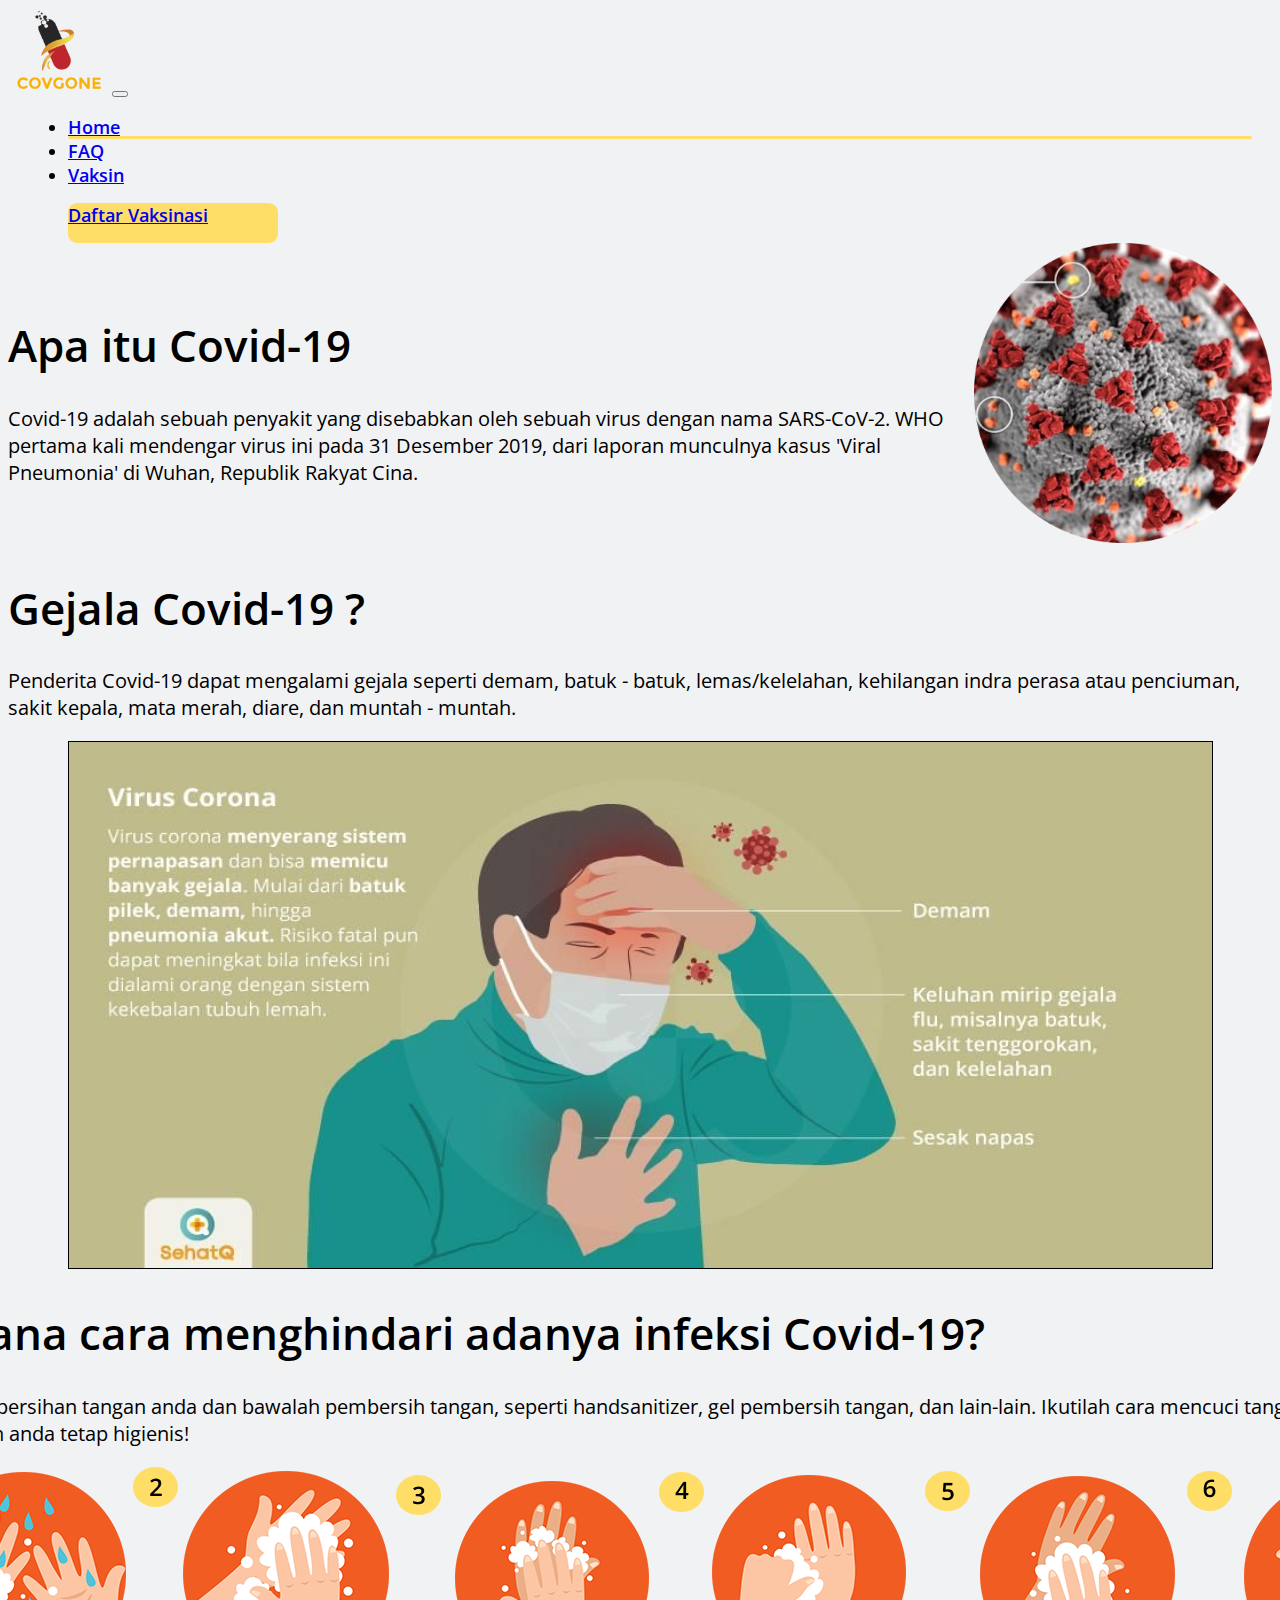
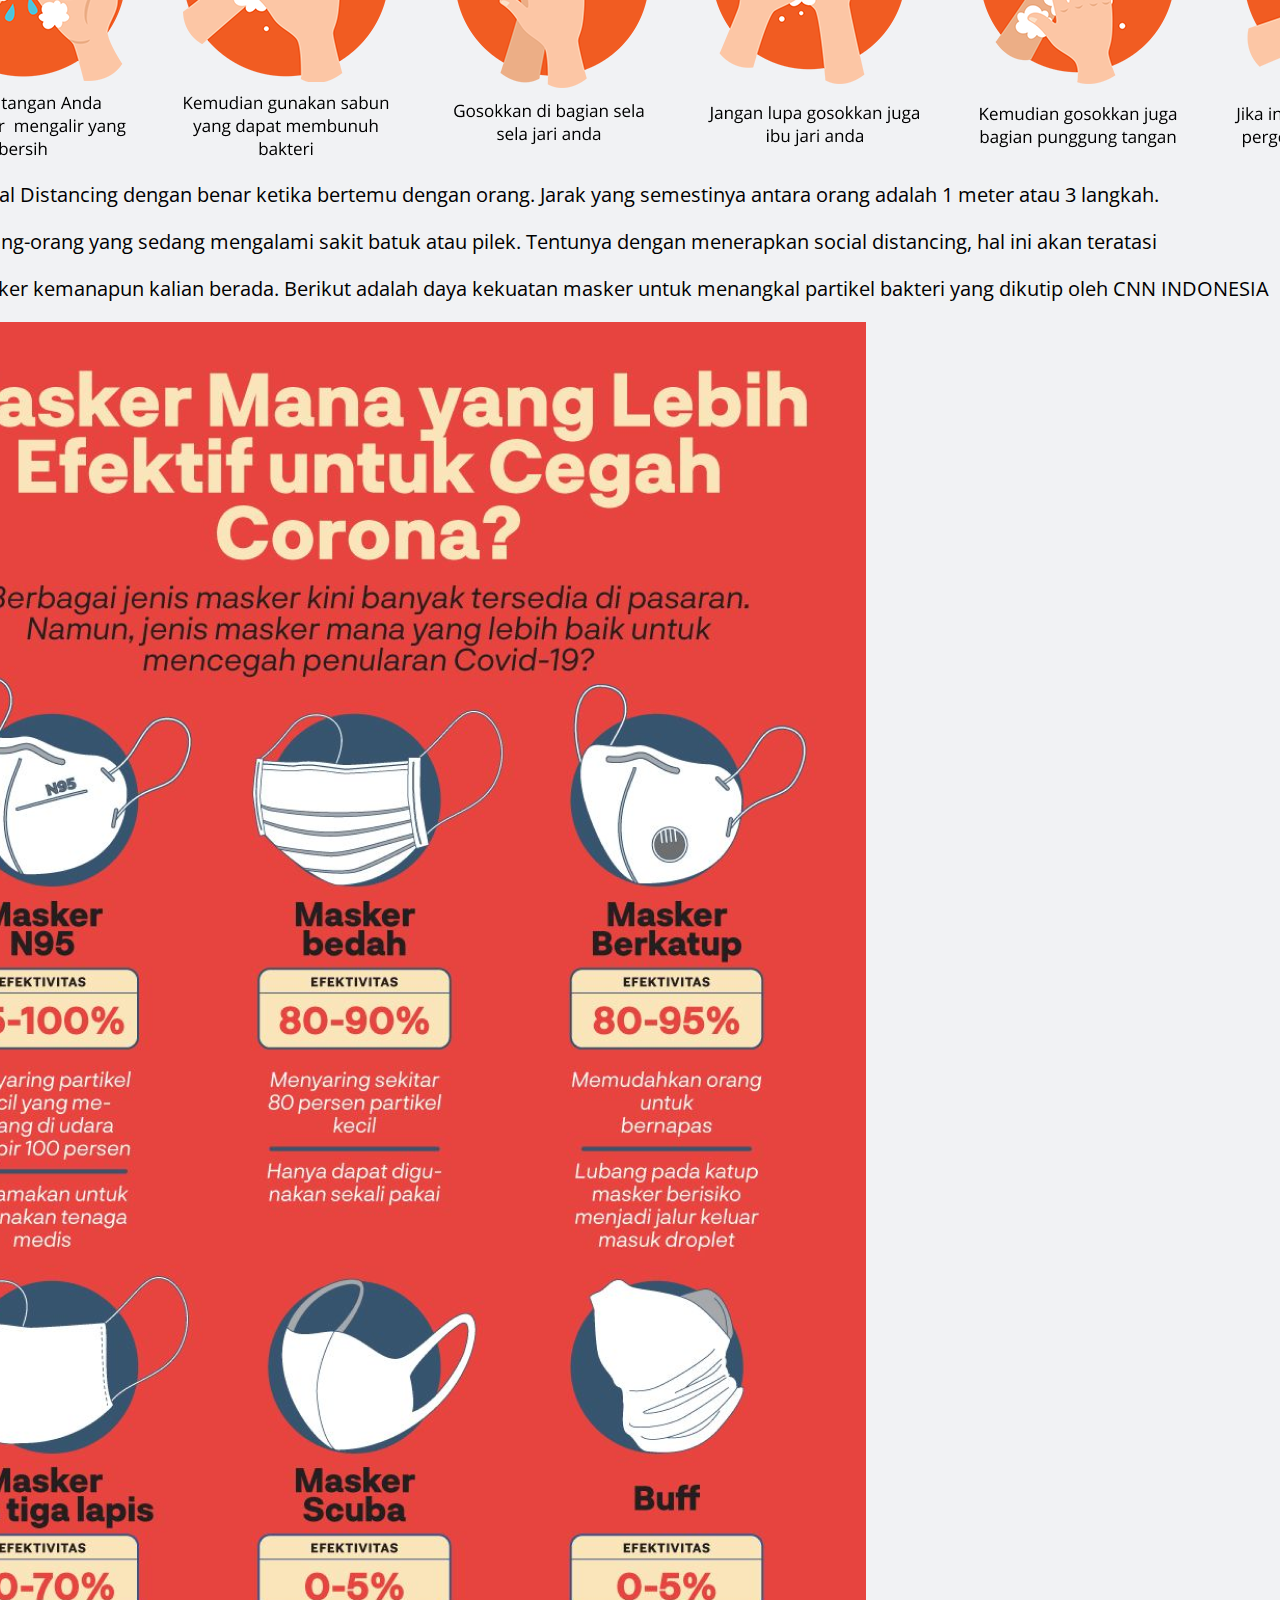
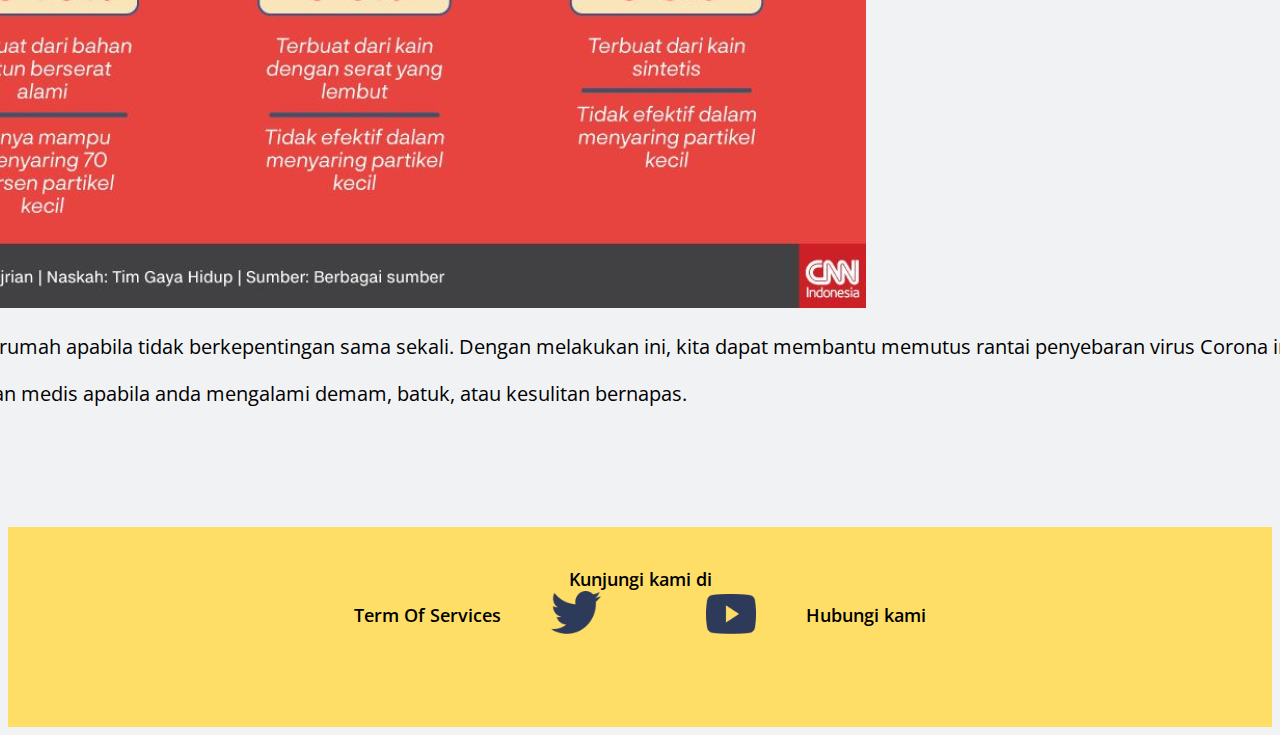
<file: index.html>
<!DOCTYPE html>
<html lang="en">
  <head>
    <!-- Required meta tags -->
    <meta charset="utf-8" />
    <meta name="viewport" content="width=device-width, initial-scale=1" />

    <!-- Bootstrap CSS -->
    <link
      href="https://cdn.jsdelivr.net/npm/bootstrap@5.0.2/dist/css/bootstrap.min.css"
      rel="stylesheet"
      integrity="sha384-EVSTQN3/azprG1Anm3QDgpJLIm9Nao0Yz1ztcQTwFspd3yD65VohhpuuCOmLASjC"
      crossorigin="anonymous"
    />

    <link rel="stylesheet" href="index.css" />

    <title>Ayo Vaksinasi</title>
  </head>
  <body>
    <!-- Navbar Section -->
    <nav class="navbar navbar-expand-lg navbar-light">
      <div class="container">
        <img src="./assets/logo/logo-utama.png" alt="" />
        <button
          class="navbar-toggler"
          type="button"
          data-bs-toggle="collapse"
          data-bs-target="#navbarSupportedContent"
        >
          <span class="navbar-toggler-icon"></span>
        </button>
        <div class="collapse navbar-collapse" id="navbarSupportedContent">
          <ul class="navbar-nav me-auto mb-2 mb-lg-0">
            <li class="nav-item">
              <a class="nav-link active" aria-current="page" href="#">Home</a>
            </li>
            <li class="nav-item">
              <a class="nav-link" href="./Faq.html">FAQ</a>
            </li>
            <li class="nav-item">
              <a class="nav-link" href="./Vaksin.html">Vaksin</a>
            </li>
          </ul>
          <ul class="nav-item">
            <div class="daftar text-center">
              <a class="btn" href="./Pendaftaran/Pendaftaran-data-diri.html"
                >Daftar Vaksinasi</a
              >
            </div>
          </ul>
        </div>
      </div>
    </nav>
    <!-- Navbar Section -->

    <!-- Content Section -->
    <div class="container mt-lg-5">
      <div class="row justify-content-between">
        <div class="col-lg-6">
          <h1 class="text-center">Apa itu Covid-19</h1>
          <p>
            Covid-19 adalah sebuah penyakit yang disebabkan oleh sebuah virus
            dengan nama SARS-CoV-2. WHO pertama kali mendengar virus ini pada 31
            Desember 2019, dari laporan munculnya kasus 'Viral Pneumonia' di
            Wuhan, Republik Rakyat Cina.
          </p>
        </div>
        <div class="col-4 d-none d-lg-block">
          <img style="height: 300px" src="./assets/logo/covid-1.png" alt="" />
        </div>
      </div>
      <div class="row justify-content-end mt-5">
        <div class="col-lg-6 text-lg-end">
          <h1 class="text-lg-end text-center">Gejala Covid-19 ?</h1>
          <p>
            Penderita Covid-19 dapat mengalami gejala seperti demam, batuk -
            batuk, lemas/kelelahan, kehilangan indra perasa atau penciuman,
            sakit kepala, mata merah, diare, dan muntah - muntah.
          </p>
        </div>
      </div>
      <div class="row mt-5">
        <div class="col-auto">
          <img class="img-fluid" src="./assets/logo/covid-2.png" alt="" />
        </div>
      </div>
      <div class="row mt-5">
        <div class="col-auto">
          <h1 class="text-center my-4">
            Bagaimana cara menghindari adanya infeksi Covid-19?
          </h1>
          <ul>
            <li>
              <p>
                Perhatikan kebersihan tangan anda dan bawalah pembersih tangan,
                seperti handsanitizer, gel pembersih tangan, dan lain-lain.
                Ikutilah cara mencuci tangan dibawah ini supaya tangan anda
                tetap higienis!
              </p>
            </li>
            <div class="row d-flex justify-content-center my-3">
              <div class="col-md-4 mt-4">
                <img src="./assets/logo/cuci-tangan-1.png" alt="" />
              </div>
              <div class="col-md-4 mt-4">
                <img src="./assets/logo/cuci-tangan-2.png" alt="" />
              </div>
              <div class="col-md-4 mt-4">
                <img src="./assets/logo/cuci-tangan-3.png" alt="" />
              </div>
              <div class="col-md-4 mt-4">
                <img src="./assets/logo/cuci-tangan-4.png" alt="" />
              </div>
              <div class="col-md-4 mt-4">
                <img src="./assets/logo/cuci-tangan-5.png" alt="" />
              </div>
              <div class="col-md-4 mt-4">
                <img src="./assets/logo/cuci-tangan-6.png" alt="" />
              </div>
            </div>
            <li>
              <p>
                Terapkan Social Distancing dengan benar ketika bertemu dengan
                orang. Jarak yang semestinya antara orang adalah 1 meter atau 3
                langkah.
              </p>
            </li>
            <li>
              <p>
                Hindarilah orang-orang yang sedang mengalami sakit batuk atau
                pilek. Tentunya dengan menerapkan social distancing, hal ini
                akan teratasi
              </p>
            </li>
            <li>
              <p>
                Gunakan masker kemanapun kalian berada. Berikut adalah daya
                kekuatan masker untuk menangkal partikel bakteri yang dikutip
                oleh CNN INDONESIA
              </p>
            </li>
            <div class="col-auto d-flex justify-content-center my-5">
              <img
                class="img-fluid w-75"
                src="./assets/logo/covid-3.png"
                alt=""
              />
            </div>
            <li>
              <p>
                Jangan keluar rumah apabila tidak berkepentingan sama sekali.
                Dengan melakukan ini, kita dapat membantu memutus rantai
                penyebaran virus Corona ini.
              </p>
            </li>
            <li>
              <p>
                Carilah bantuan medis apabila anda mengalami demam, batuk, atau
                kesulitan bernapas.
              </p>
            </li>
          </ul>
        </div>
      </div>
    </div>
    <!-- Content Section -->

    <!-- Footer Section -->
    <div class="container-fluid footer text-center">
      <div class="row mb-4 text-center">Kunjungi kami di</div>
      <div class="row">
        <div class="col-3">Term Of Services</div>
        <div class="col-6">
          <i class="fa fa-facebook" aria-hidden="true"></i>

          <a href=""><i class="fa fa-facebook" aria-hidden="true"></i></a>
          <a href=""><img src="./assets/logo/twitter.png" alt="" /></a>
          <a href=""><img src="./assets/logo/youtube.png" alt="" /></a>
        </div>
        <div class="col-3">Hubungi kami</div>
      </div>
    </div>
    <!-- Footer Section -->

    <!-- Optional JavaScript; choose one of the two! -->

    <!-- Option 1: Bootstrap Bundle with Popper -->
    <script
      src="https://cdn.jsdelivr.net/npm/bootstrap@5.0.2/dist/js/bootstrap.bundle.min.js"
      integrity="sha384-MrcW6ZMFYlzcLA8Nl+NtUVF0sA7MsXsP1UyJoMp4YLEuNSfAP+JcXn/tWtIaxVXM"
      crossorigin="anonymous"
    ></script>

    <!-- Option 2: Separate Popper and Bootstrap JS -->
    <!--
    <script src="https://cdn.jsdelivr.net/npm/@popperjs/core@2.9.2/dist/umd/popper.min.js" integrity="sha384-IQsoLXl5PILFhosVNubq5LC7Qb9DXgDA9i+tQ8Zj3iwWAwPtgFTxbJ8NT4GN1R8p" crossorigin="anonymous"></script>
    <script src="https://cdn.jsdelivr.net/npm/bootstrap@5.0.2/dist/js/bootstrap.min.js" integrity="sha384-cVKIPhGWiC2Al4u+LWgxfKTRIcfu0JTxR+EQDz/bgldoEyl4H0zUF0QKbrJ0EcQF" crossorigin="anonymous"></script>
    -->
  </body>
</html>
</file>
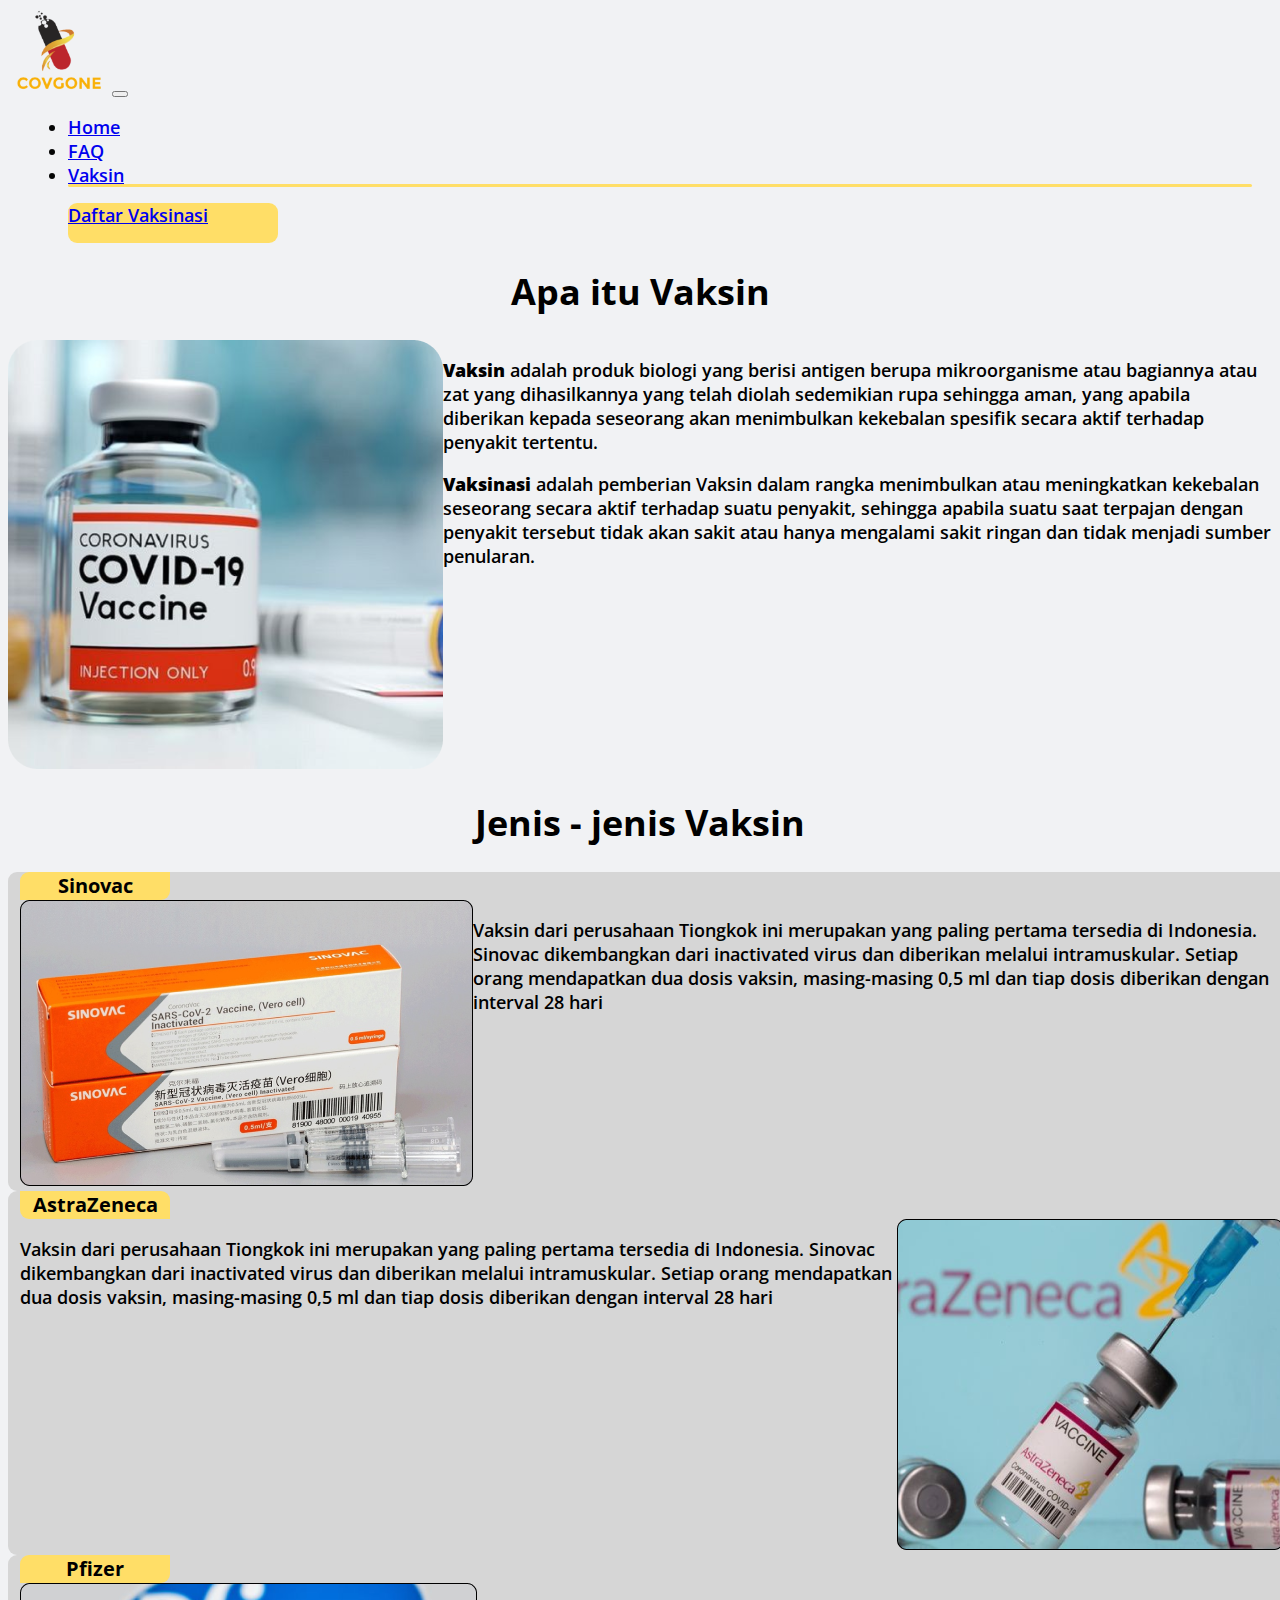
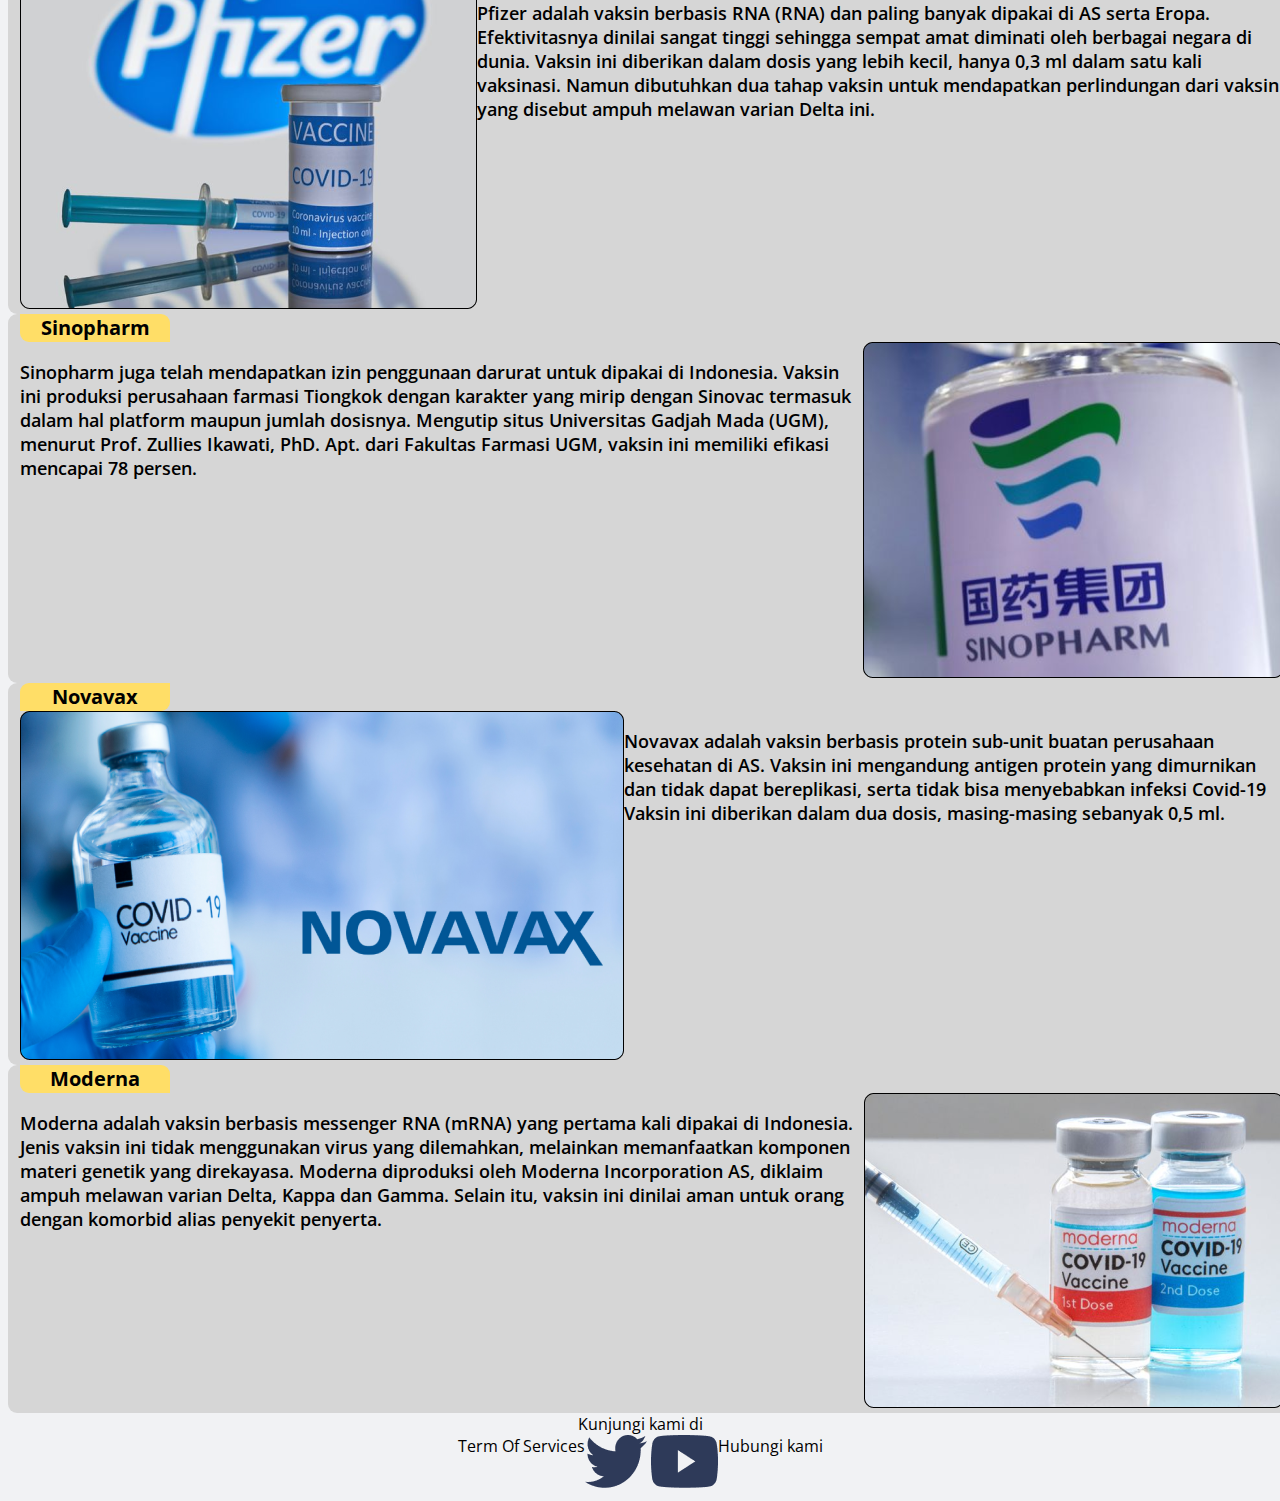
<file: Vaksin.html>
<!DOCTYPE html>
<html lang="en">
  <head>
    <!-- Required meta tags -->
    <meta charset="utf-8" />
    <meta name="viewport" content="width=device-width, initial-scale=1" />

    <!-- Bootstrap CSS -->
    <link
      href="https://cdn.jsdelivr.net/npm/bootstrap@5.0.2/dist/css/bootstrap.min.css"
      rel="stylesheet"
      integrity="sha384-EVSTQN3/azprG1Anm3QDgpJLIm9Nao0Yz1ztcQTwFspd3yD65VohhpuuCOmLASjC"
      crossorigin="anonymous"
    />
    <link rel="stylesheet" href="Vaksin.css" />

    <title>Ayo Vaksinasi</title>
  </head>
  <body>
    <!-- Navbar Section -->
    <nav class="navbar navbar-expand-lg navbar-light">
      <div class="container">
        <img src="./assets/logo/logo-utama.png" alt="" />
        <button
          class="navbar-toggler"
          type="button"
          data-bs-toggle="collapse"
          data-bs-target="#navbarSupportedContent"
        >
          <span class="navbar-toggler-icon"></span>
        </button>
        <div class="collapse navbar-collapse" id="navbarSupportedContent">
          <ul class="navbar-nav me-auto mb-2 mb-lg-0">
            <li class="nav-item">
              <a class="nav-link" aria-current="page" href="./index.html"
                >Home</a
              >
            </li>
            <li class="nav-item">
              <a class="nav-link" href="./Faq.html">FAQ</a>
            </li>
            <li class="nav-item">
              <a class="nav-link active" href="#">Vaksin</a>
            </li>
          </ul>
          <ul class="nav-item">
            <div class="daftar text-center">
              <a class="btn" href="./Pendaftaran/Pendaftaran-data-diri.html"
                >Daftar Vaksinasi</a
              >
            </div>
          </ul>
        </div>
      </div>
    </nav>
    <!-- Navbar Section -->

    <!-- Content Section -->
    <div class="container my-5">
      <h1>Apa itu Vaksin</h1>
      <div class="row my-lg-5">
        <div class="col-lg-4 d-none d-lg-block">
          <img class="w-75" src="./assets/logo/vaksin-1.png" alt="" />
        </div>
        <div class="col-lg-8">
          <p>
            <strong>Vaksin</strong> adalah produk biologi yang berisi antigen
            berupa mikroorganisme atau bagiannya atau zat yang dihasilkannya
            yang telah diolah sedemikian rupa sehingga aman, yang apabila
            diberikan kepada seseorang akan menimbulkan kekebalan spesifik
            secara aktif terhadap penyakit tertentu.
          </p>
          <p>
            <strong>Vaksinasi</strong> adalah pemberian Vaksin dalam rangka
            menimbulkan atau meningkatkan kekebalan seseorang secara aktif
            terhadap suatu penyakit, sehingga apabila suatu saat terpajan dengan
            penyakit tersebut tidak akan sakit atau hanya mengalami sakit ringan
            dan tidak menjadi sumber penularan.
          </p>
        </div>
      </div>
      <h1>Jenis - jenis Vaksin</h1>
    </div>

    <div class="container">
      <div class="jenis-vaksin pb-3 mb-5">
        <div class="row vaksin-title kiri">
          <h6>Sinovac</h6>
        </div>
        <div class="row py-3 px-3">
          <div class="col-lg-4 my-3 text-center">
            <img
              class="w-75 img-fluid"
              src="./assets/logo/vaksin-2.png"
              alt=""
            />
          </div>
          <div class="col-lg-8">
            <p>
              Vaksin dari perusahaan Tiongkok ini merupakan yang paling pertama
              tersedia di Indonesia. Sinovac dikembangkan dari inactivated virus
              dan diberikan melalui intramuskular. Setiap orang mendapatkan dua
              dosis vaksin, masing-masing 0,5 ml dan tiap dosis diberikan dengan
              interval 28 hari
            </p>
          </div>
        </div>
      </div>
      <div class="jenis-vaksin pb-3 mb-5">
        <div class="row vaksin-title float-lg-end kanan">
          <h6>AstraZeneca</h6>
        </div>
        <div class="row py-3 px-3">
          <div class="col-lg-8">
            <p>
              Vaksin dari perusahaan Tiongkok ini merupakan yang paling pertama
              tersedia di Indonesia. Sinovac dikembangkan dari inactivated virus
              dan diberikan melalui intramuskular. Setiap orang mendapatkan dua
              dosis vaksin, masing-masing 0,5 ml dan tiap dosis diberikan dengan
              interval 28 hari
            </p>
          </div>
          <div class="col-lg-4 my-3 text-center">
            <img
              class="w-75 img-fluid"
              src="./assets/logo/vaksin-3.png"
              alt=""
            />
          </div>
        </div>
      </div>
      <div class="jenis-vaksin pb-3 mb-5">
        <div class="row vaksin-title kiri">
          <h6>Pfizer</h6>
        </div>
        <div class="row py-3 px-3">
          <div class="col-lg-4 my-3 text-center">
            <img
              class="w-75 img-fluid"
              src="./assets/logo/vaksin-4.png"
              alt=""
            />
          </div>
          <div class="col-lg-8">
            <p>
              Pfizer adalah vaksin berbasis RNA (RNA) dan paling banyak dipakai
              di AS serta Eropa. Efektivitasnya dinilai sangat tinggi sehingga
              sempat amat diminati oleh berbagai negara di dunia. Vaksin ini
              diberikan dalam dosis yang lebih kecil, hanya 0,3 ml dalam satu
              kali vaksinasi. Namun dibutuhkan dua tahap vaksin untuk
              mendapatkan perlindungan dari vaksin yang disebut ampuh melawan
              varian Delta ini.
            </p>
          </div>
        </div>
      </div>
      <div class="jenis-vaksin pb-3 mb-5">
        <div class="row vaksin-title float-lg-end kanan">
          <h6>Sinopharm</h6>
        </div>
        <div class="row py-3 px-3">
          <div class="col-lg-8">
            <p>
              Sinopharm juga telah mendapatkan izin penggunaan darurat untuk
              dipakai di Indonesia. Vaksin ini produksi perusahaan farmasi
              Tiongkok dengan karakter yang mirip dengan Sinovac termasuk dalam
              hal platform maupun jumlah dosisnya. Mengutip situs Universitas
              Gadjah Mada (UGM), menurut Prof. Zullies Ikawati, PhD. Apt. dari
              Fakultas Farmasi UGM, vaksin ini memiliki efikasi mencapai 78
              persen.
            </p>
          </div>
          <div class="col-lg-4 my-3 text-center">
            <img
              class="w-75 img-fluid"
              src="./assets/logo/vaksin-5.png"
              alt=""
            />
          </div>
        </div>
      </div>
      <div class="jenis-vaksin pb-3 mb-5">
        <div class="row vaksin-title kiri">
          <h6>Novavax</h6>
        </div>
        <div class="row py-3 px-3">
          <div class="col-lg-4 my-3 text-center">
            <img
              class="w-75 img-fluid"
              src="./assets/logo/vaksin-6.png"
              alt=""
            />
          </div>
          <div class="col-lg-8">
            <p>
              Novavax adalah vaksin berbasis protein sub-unit buatan perusahaan
              kesehatan di AS. Vaksin ini mengandung antigen protein yang
              dimurnikan dan tidak dapat bereplikasi, serta tidak bisa
              menyebabkan infeksi Covid-19 Vaksin ini diberikan dalam dua dosis,
              masing-masing sebanyak 0,5 ml.
            </p>
          </div>
        </div>
      </div>
      <div class="jenis-vaksin pb-3 mb-5">
        <div class="row vaksin-title float-lg-end kanan">
          <h6>Moderna</h6>
        </div>
        <div class="row py-3 px-3">
          <div class="col-lg-8">
            <p>
              Moderna adalah vaksin berbasis messenger RNA (mRNA) yang pertama
              kali dipakai di Indonesia. Jenis vaksin ini tidak menggunakan
              virus yang dilemahkan, melainkan memanfaatkan komponen materi
              genetik yang direkayasa. Moderna diproduksi oleh Moderna
              Incorporation AS, diklaim ampuh melawan varian Delta, Kappa dan
              Gamma. Selain itu, vaksin ini dinilai aman untuk orang dengan
              komorbid alias penyekit penyerta.
            </p>
          </div>
          <div class="col-lg-4 my-3 text-center">
            <img
              class="w-75 img-fluid"
              src="./assets/logo/vaksin-7.png"
              alt=""
            />
          </div>
        </div>
      </div>
    </div>
    <!-- Content Section -->

    <!-- Footer Section -->
    <div class="container-fluid footer text-center">
      <div class="row mb-4 text-center">Kunjungi kami di</div>
      <div class="row">
        <div class="col-3">Term Of Services</div>
        <div class="col-6">
          <i class="fa fa-facebook" aria-hidden="true"></i>

          <a href=""><i class="fa fa-facebook" aria-hidden="true"></i></a>
          <a href=""><img src="./assets/logo/twitter.png" alt="" /></a>
          <a href=""><img src="./assets/logo/youtube.png" alt="" /></a>
        </div>
        <div class="col-3">Hubungi kami</div>
      </div>
    </div>
    <!-- Footer Section -->

    <!-- Optional JavaScript; choose one of the two! -->

    <!-- Option 1: Bootstrap Bundle with Popper -->
    <script
      src="https://cdn.jsdelivr.net/npm/bootstrap@5.0.2/dist/js/bootstrap.bundle.min.js"
      integrity="sha384-MrcW6ZMFYlzcLA8Nl+NtUVF0sA7MsXsP1UyJoMp4YLEuNSfAP+JcXn/tWtIaxVXM"
      crossorigin="anonymous"
    ></script>

    <!-- Option 2: Separate Popper and Bootstrap JS -->
    <!--
    <script src="https://cdn.jsdelivr.net/npm/@popperjs/core@2.9.2/dist/umd/popper.min.js" integrity="sha384-IQsoLXl5PILFhosVNubq5LC7Qb9DXgDA9i+tQ8Zj3iwWAwPtgFTxbJ8NT4GN1R8p" crossorigin="anonymous"></script>
    <script src="https://cdn.jsdelivr.net/npm/bootstrap@5.0.2/dist/js/bootstrap.min.js" integrity="sha384-cVKIPhGWiC2Al4u+LWgxfKTRIcfu0JTxR+EQDz/bgldoEyl4H0zUF0QKbrJ0EcQF" crossorigin="anonymous"></script>
    -->
  </body>
</html>
</file>
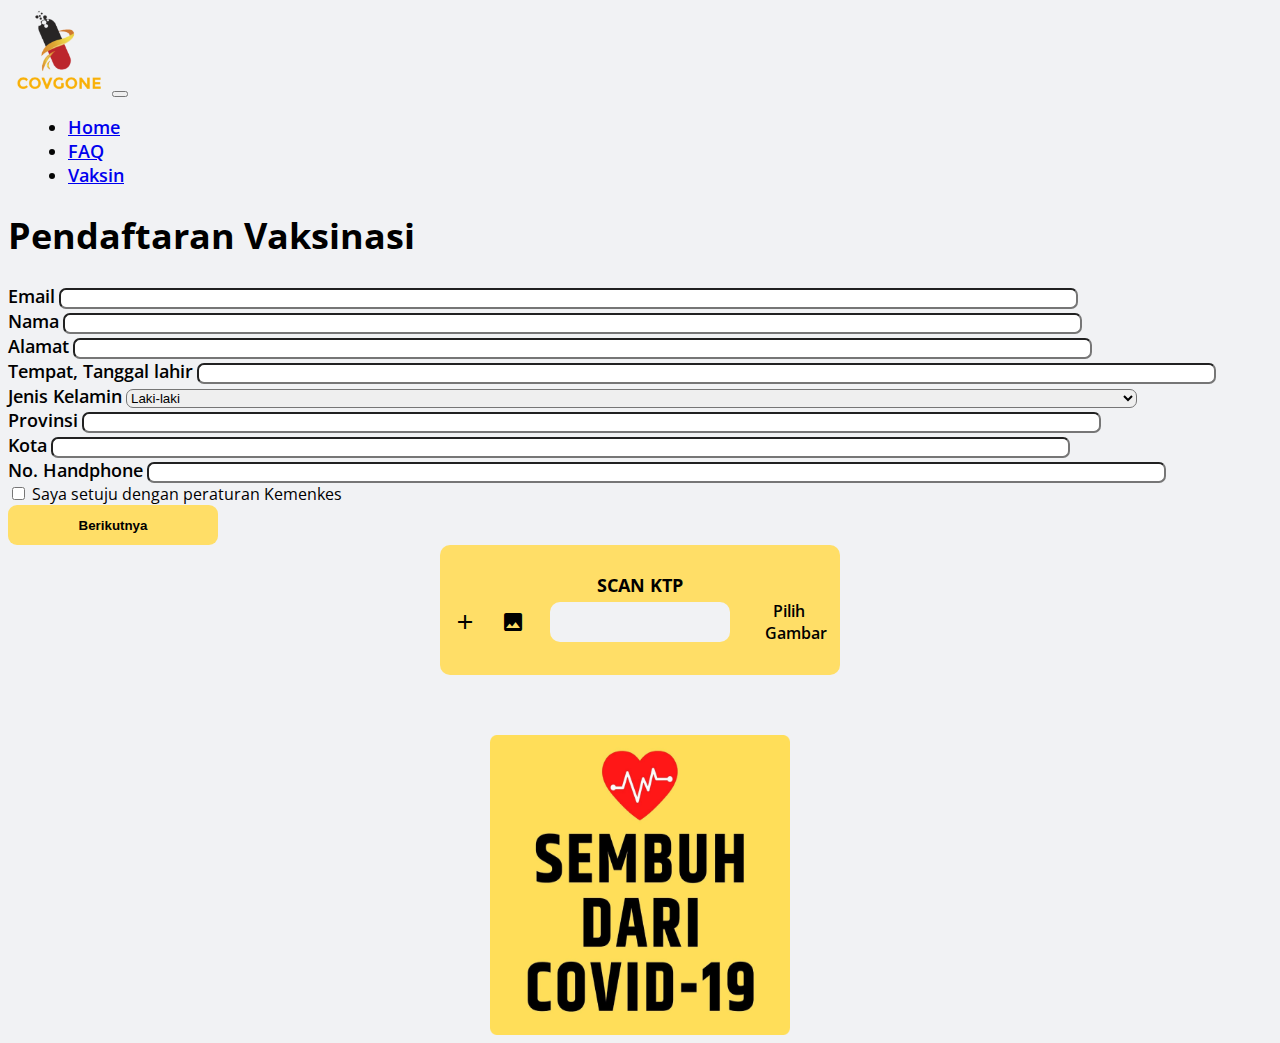
<file: Pendaftaran/Pendaftaran-data-diri.html>
<!DOCTYPE html>
<html lang="en">
  <head>
    <!-- Required meta tags -->
    <meta charset="utf-8" />
    <meta name="viewport" content="width=device-width, initial-scale=1" />

    <!-- Bootstrap CSS -->
    <link
      href="https://cdn.jsdelivr.net/npm/bootstrap@5.0.2/dist/css/bootstrap.min.css"
      rel="stylesheet"
      integrity="sha384-EVSTQN3/azprG1Anm3QDgpJLIm9Nao0Yz1ztcQTwFspd3yD65VohhpuuCOmLASjC"
      crossorigin="anonymous"
    />
    <link
      href="https://fonts.googleapis.com/icon?family=Material+Icons"
      rel="stylesheet"
    />
    <link rel="stylesheet" href="Pendaftaran-data-diri.css" />

    <title>Pendaftaran Vaksinasi</title>
  </head>
  <body>
    <!-- Navbar Section -->
    <nav class="navbar navbar-expand-lg navbar-light">
      <div class="container">
        <img src="../assets/logo/logo-utama.png" alt="" />
        <button
          class="navbar-toggler"
          type="button"
          data-bs-toggle="collapse"
          data-bs-target="#navbarSupportedContent"
        >
          <span class="navbar-toggler-icon"></span>
        </button>
        <div class="collapse navbar-collapse" id="navbarSupportedContent">
          <ul class="navbar-nav me-auto mb-2 mb-lg-0">
            <li class="nav-item">
              <a class="nav-link" aria-current="page" href="../index.html"
                >Home</a
              >
            </li>
            <li class="nav-item">
              <a class="nav-link" href="../Faq.html">FAQ</a>
            </li>
            <li class="nav-item">
              <a class="nav-link" href="../Vaksin.html">Vaksin</a>
            </li>
          </ul>
        </div>
      </div>
    </nav>
    <!-- Navbar Section -->

    <!-- Form Vaksinasi -->
    <div class="container">
      <div class="row mt-5">
        <h1>Pendaftaran Vaksinasi</h1>
      </div>
      <div class="row mt-3">
        <div class="col-md-6">
          <form action="./Pendaftaran-puskesmas.html">
            <div class="mb-3">
              <label class="form-label">Email</label>
              <input
                type="email"
                class="form-control"
                id="exampleInputEmail1"
                required
              />
            </div>
            <div class="mb-3">
              <label class="form-label">Nama</label>
              <input type="text" class="form-control" id="name" required />
            </div>
            <div class="mb-3">
              <label class="form-label">Alamat</label>
              <input type="text" class="form-control" id="adress" required />
            </div>
            <div class="mb-3">
              <label class="form-label">Tempat, Tanggal lahir</label>
              <input type="text" class="form-control" id="date" required />
            </div>
            <div class="mb-3">
              <label class="form-label">Jenis Kelamin</label>
              <select class="form-select" required>
                <option>Laki-laki</option>
                <option>Perempuan</option>
              </select>
            </div>
            <div class="mb-3">
              <label class="form-label">Provinsi</label>
              <input type="text" class="form-control" id="province" required />
            </div>
            <div class="mb-3">
              <label class="form-label">Kota</label>
              <input type="text" class="form-control" id="city" required />
            </div>
            <div class="mb-3">
              <label class="form-label">No. Handphone</label>
              <input type="number" class="form-control" id="phone" required />
            </div>
            <div class="mb-3 form-check">
              <input
                type="checkbox"
                class="form-check-input"
                id="exampleCheck1"
                required
              />
              <label class="form-check-label" for="exampleCheck1"
                >Saya setuju dengan peraturan Kemenkes</label
              >
            </div>
            <div class="mt-5 mb-3 berikutnya">
              <input type="submit" name="submit" value="Berikutnya" id="" />
            </div>
          </form>
        </div>
        <div class="col-md-6 mb-5">
          <div class="scan-ktp">
            <div class="ktp">SCAN KTP</div>
            <input
              type="file"
              class="custom-input"
              id="file"
              accept="image/*"
              required
            />
            <label for="file"
              ><i class="material-icons"> add_photo_alternate </i>
              &nbsp; Pilih Gambar
            </label>
          </div>
          <img
            src="../assets/logo/logo-pendaftaran.png"
            class="logo-pendaftaran"
            alt=""
          />
        </div>
      </div>
    </div>
    <!-- Form Vaksinasi -->

    <!-- Option 1: Bootstrap Bundle with Popper -->
    <script
      src="https://cdn.jsdelivr.net/npm/bootstrap@5.0.2/dist/js/bootstrap.bundle.min.js"
      integrity="sha384-MrcW6ZMFYlzcLA8Nl+NtUVF0sA7MsXsP1UyJoMp4YLEuNSfAP+JcXn/tWtIaxVXM"
      crossorigin="anonymous"
    ></script>

    <!-- Option 2: Separate Popper and Bootstrap JS -->
    <!--
    <script src="https://cdn.jsdelivr.net/npm/@popperjs/core@2.9.2/dist/umd/popper.min.js" integrity="sha384-IQsoLXl5PILFhosVNubq5LC7Qb9DXgDA9i+tQ8Zj3iwWAwPtgFTxbJ8NT4GN1R8p" crossorigin="anonymous"></script>
    <script src="https://cdn.jsdelivr.net/npm/bootstrap@5.0.2/dist/js/bootstrap.min.js" integrity="sha384-cVKIPhGWiC2Al4u+LWgxfKTRIcfu0JTxR+EQDz/bgldoEyl4H0zUF0QKbrJ0EcQF" crossorigin="anonymous"></script>
    -->
  </body>
</html>
</file>
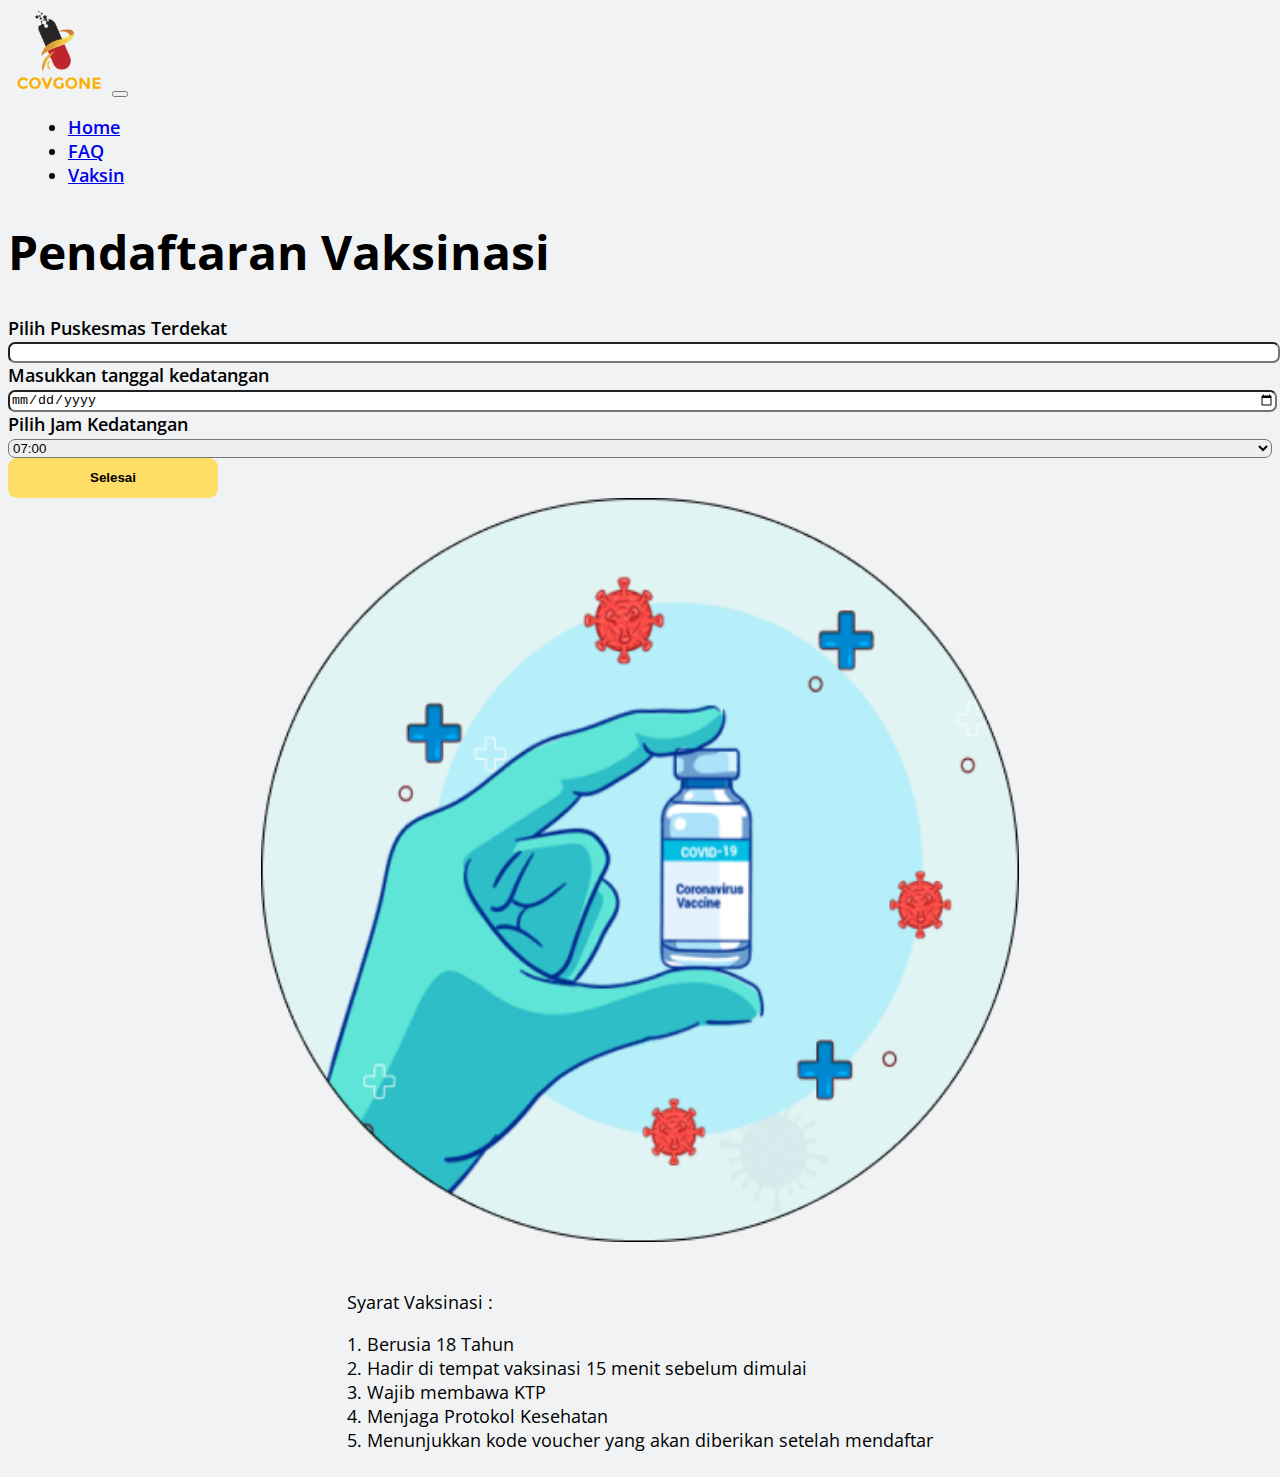
<file: Pendaftaran/Pendaftaran-puskesmas.html>
<!DOCTYPE html>
<html lang="en">
  <head>
    <!-- Required meta tags -->
    <meta charset="utf-8" />
    <meta name="viewport" content="width=device-width, initial-scale=1" />

    <!-- Bootstrap CSS -->
    <link
      href="https://cdn.jsdelivr.net/npm/bootstrap@5.0.2/dist/css/bootstrap.min.css"
      rel="stylesheet"
      integrity="sha384-EVSTQN3/azprG1Anm3QDgpJLIm9Nao0Yz1ztcQTwFspd3yD65VohhpuuCOmLASjC"
      crossorigin="anonymous"
    />

    <link rel="stylesheet" href="Pendaftaran-puskesmas.css" />

    <title>Pendaftaran Vaksinasi</title>
  </head>
  <body>
    <!-- Navbar Section -->
    <nav class="navbar navbar-expand-lg navbar-light">
      <div class="container">
        <img src="../assets/logo/logo-utama.png" alt="" />
        <button
          class="navbar-toggler"
          type="button"
          data-bs-toggle="collapse"
          data-bs-target="#navbarSupportedContent"
        >
          <span class="navbar-toggler-icon"></span>
        </button>
        <div class="collapse navbar-collapse" id="navbarSupportedContent">
          <ul class="navbar-nav me-auto mb-2 mb-lg-0">
            <li class="nav-item">
              <a class="nav-link" aria-current="page" href="../index.html"
                >Home</a
              >
            </li>
            <li class="nav-item">
              <a class="nav-link" href="../Faq.html">FAQ</a>
            </li>
            <li class="nav-item">
              <a class="nav-link" href="../Vaksin.html">Vaksin</a>
            </li>
          </ul>
        </div>
      </div>
    </nav>
    <!-- Navbar Section -->

    <!-- Form Puskesmas -->
    <div class="container">
      <div class="row mt-5"></div>
      <div class="row mt-3">
        <div class="col-md-6">
          <h1>Pendaftaran Vaksinasi</h1>
          <form action="./Pendaftaran-selesai.html">
            <div class="mb-3">
              <label class="form-label">Pilih Puskesmas Terdekat</label>
              <input type="text" class="form-control" id="puskesmas" required />
            </div>
            <div class="mb-3">
              <label class="form-label">Masukkan tanggal kedatangan</label>
              <input type="date" class="form-control" id="tanggal" required />
            </div>
            <div class="mb-3">
              <label class="form-label">Pilih Jam Kedatangan</label>
              <select class="form-select" required>
                <option>07:00</option>
                <option>08:00</option>
                <option>09:00</option>
                <option>10:00</option>
                <option>11:00</option>
                <option>12:00</option>
              </select>
            </div>
            <div class="mt-5 selesai">
              <input type="submit" name="submit" value="Selesai" id="" />
            </div>
          </form>
        </div>
        <div class="col-md-6 mt-3 d-flex justify-content-center">
          <div class="syarat">
            <img
              class="w-10"
              style="width: 60%; margin-bottom: 30px"
              src="../assets/logo/logo-pendaftaran-obat.png"
              alt=""
            />
            <div class="syarat-vaksin">
              <p style="margin-bottom: unset !important">Syarat Vaksinasi :</p>
              <ul style="list-style-type: none; padding-left: 0">
                <li>1. Berusia 18 Tahun</li>
                <li>2. Hadir di tempat vaksinasi 15 menit sebelum dimulai</li>
                <li>3. Wajib membawa KTP</li>
                <li>4. Menjaga Protokol Kesehatan</li>
                <li>
                  5. Menunjukkan kode voucher yang akan diberikan setelah
                  mendaftar
                </li>
              </ul>
            </div>
          </div>
        </div>
      </div>
    </div>
    <!-- Form Puskesmas -->

    <!-- Optional JavaScript; choose one of the two! -->

    <!-- Option 1: Bootstrap Bundle with Popper -->
    <script
      src="https://cdn.jsdelivr.net/npm/bootstrap@5.0.2/dist/js/bootstrap.bundle.min.js"
      integrity="sha384-MrcW6ZMFYlzcLA8Nl+NtUVF0sA7MsXsP1UyJoMp4YLEuNSfAP+JcXn/tWtIaxVXM"
      crossorigin="anonymous"
    ></script>

    <!-- Option 2: Separate Popper and Bootstrap JS -->
    <!--
    <script src="https://cdn.jsdelivr.net/npm/@popperjs/core@2.9.2/dist/umd/popper.min.js" integrity="sha384-IQsoLXl5PILFhosVNubq5LC7Qb9DXgDA9i+tQ8Zj3iwWAwPtgFTxbJ8NT4GN1R8p" crossorigin="anonymous"></script>
    <script src="https://cdn.jsdelivr.net/npm/bootstrap@5.0.2/dist/js/bootstrap.min.js" integrity="sha384-cVKIPhGWiC2Al4u+LWgxfKTRIcfu0JTxR+EQDz/bgldoEyl4H0zUF0QKbrJ0EcQF" crossorigin="anonymous"></script>
    -->
  </body>
</html>
</file>
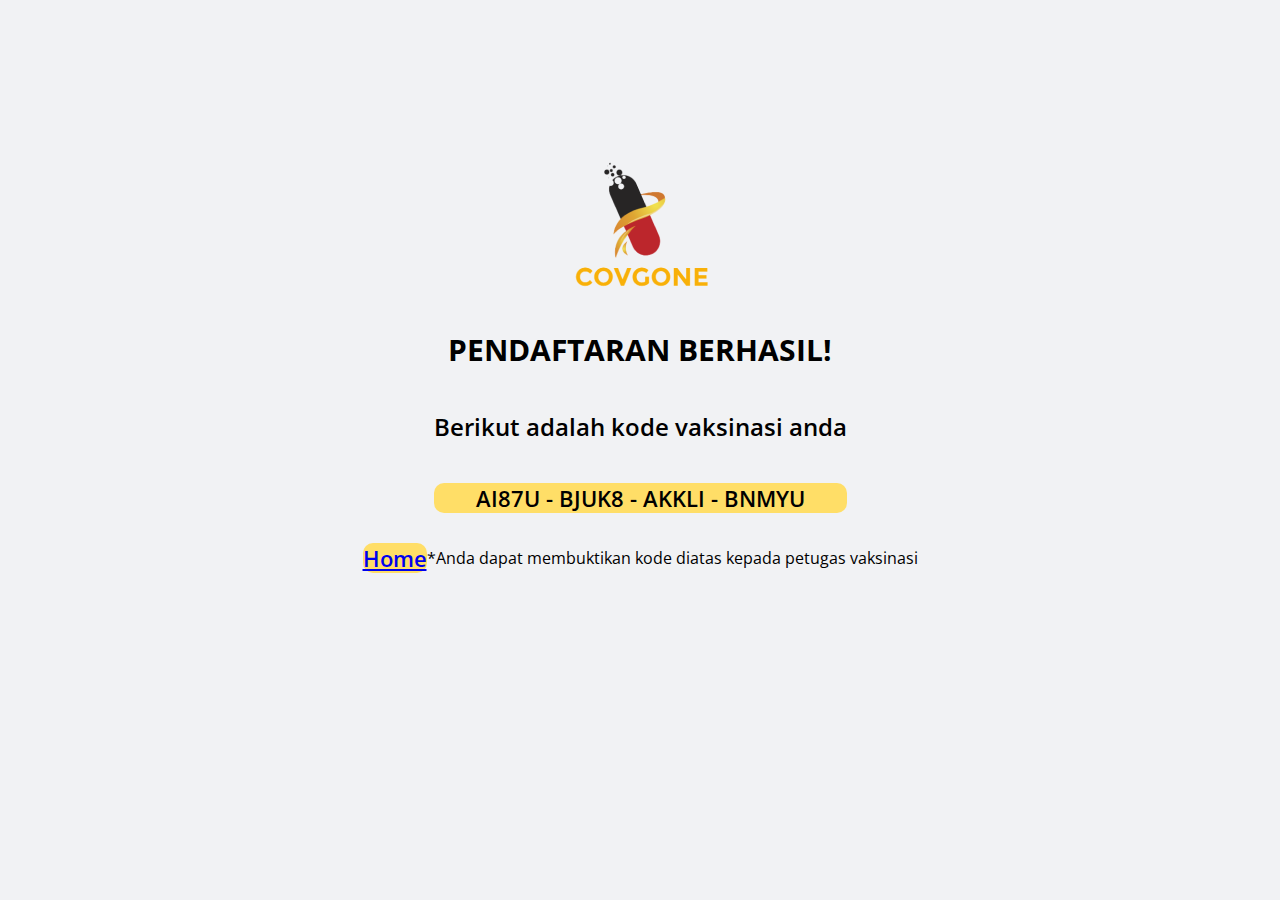
<file: Pendaftaran/Pendaftaran-selesai.html>
<!DOCTYPE html>
<html lang="en">
  <head>
    <!-- Required meta tags -->
    <meta charset="utf-8" />
    <meta name="viewport" content="width=device-width, initial-scale=1" />

    <!-- Bootstrap CSS -->
    <link
      href="https://cdn.jsdelivr.net/npm/bootstrap@5.0.2/dist/css/bootstrap.min.css"
      rel="stylesheet"
      integrity="sha384-EVSTQN3/azprG1Anm3QDgpJLIm9Nao0Yz1ztcQTwFspd3yD65VohhpuuCOmLASjC"
      crossorigin="anonymous"
    />

    <link rel="stylesheet" href="Pendaftaran-selesai.css" />

    <title>Selamat !</title>
  </head>
  <body>
    <div class="container">
      <div class="row logo">
        <div class="col">
          <img src="../assets/logo/logo-utama.png" alt="" />
        </div>
      </div>
      <div class="row">
        <div class="col-lg-6 d-flex flex-column justify-content-center">
          <h1>PENDAFTARAN BERHASIL!</h1>
          <h5>Berikut adalah kode vaksinasi anda</h5>
          <div class="kode-vaksinasi">
            <h2>AI87U - BJUK8 - AKKLI - BNMYU</h2>
          </div>
        </div>
      </div>
      <div class="row my-5">
        <div class="col-lg-6"><a href="../index.html" class="btn">Home</a></div>
        <div class="col-lg-6 text-md-end">
          <p>*Anda dapat membuktikan kode diatas kepada petugas vaksinasi</p>
        </div>
      </div>
    </div>

    <!-- Optional JavaScript; choose one of the two! -->

    <!-- Option 1: Bootstrap Bundle with Popper -->
    <script
      src="https://cdn.jsdelivr.net/npm/bootstrap@5.0.2/dist/js/bootstrap.bundle.min.js"
      integrity="sha384-MrcW6ZMFYlzcLA8Nl+NtUVF0sA7MsXsP1UyJoMp4YLEuNSfAP+JcXn/tWtIaxVXM"
      crossorigin="anonymous"
    ></script>

    <!-- Option 2: Separate Popper and Bootstrap JS -->
    <!--
    <script src="https://cdn.jsdelivr.net/npm/@popperjs/core@2.9.2/dist/umd/popper.min.js" integrity="sha384-IQsoLXl5PILFhosVNubq5LC7Qb9DXgDA9i+tQ8Zj3iwWAwPtgFTxbJ8NT4GN1R8p" crossorigin="anonymous"></script>
    <script src="https://cdn.jsdelivr.net/npm/bootstrap@5.0.2/dist/js/bootstrap.min.js" integrity="sha384-cVKIPhGWiC2Al4u+LWgxfKTRIcfu0JTxR+EQDz/bgldoEyl4H0zUF0QKbrJ0EcQF" crossorigin="anonymous"></script>
    -->
  </body>
</html>
</file>
<file: index.css>
@import url("https://fonts.googleapis.com/css2?family=Open+Sans:wght@400;600;700&display=swap");
body {
  background-color: #f1f2f4;
  font-family: "Open Sans", sans-serif;
}

.navbar img {
  width: 100px;
}

.nav-item {
  margin: 0 20px;
  font-weight: 600;
  font-size: 18px;
  color: #050505 !important;
  position: relative;
}

.nav-item .daftar {
  width: 210px;
  height: 40px;
  background: #ffde67;
  border-radius: 9px;
  border: none;
}

.nav-item a {
  font-weight: 600;
  font-size: 18px;
}

.nav-item button {
  width: 210px;
  height: 40px;
  background: #ffde67;
  border-radius: 9px;
  font-weight: 600;
  border: none;
}

.nav-link.active:after {
  content: "";
  position: absolute;
  bottom: 0;
  left: 0;
  width: 100%;
  height: 3px;
  background-color: #ffde67;
  border-radius: 30px;
}

.row {
  display: flex;
  justify-content: center;
  align-items: center;
}

/* .section-1 img {
  height: 300px;

  @media (max-width: 768px) {
    display: none;
  }
} */

.container h1 {
  font-weight: 600;
  font-size: 44px;
}

.container p {
  font-weight: normal;
  font-size: 20px;
}

/* .container li {
  margin: 20px 0;
  width: 75%;
} */

.footer {
  margin-top: 100px;
  height: 160px;
  background-color: #ffde67;
  padding-top: 40px;
  font-weight: 600;
  font-size: 18px;
  bottom: 0;
  text-align: center;
}

.footer img {
  margin: 0 50px;
  max-width: 50px;
}
</file>
<file: Vaksin.css>
@import url("https://fonts.googleapis.com/css2?family=Open+Sans:wght@400;600;700&display=swap");
body {
  background-color: #f1f2f4;
  font-family: "Open Sans", sans-serif;
}

.navbar img {
  width: 100px;
}

.nav-item {
  margin: 0 20px;
  font-weight: 600;
  font-size: 18px;
  color: #050505 !important;
  position: relative;
}

.nav-item .daftar {
  width: 210px;
  height: 40px;
  background: #ffde67;
  border-radius: 9px;
  border: none;
}

.nav-item a {
  font-weight: 600;
  font-size: 18px;
}

.nav-item button {
  width: 210px;
  height: 40px;
  background: #ffde67;
  border-radius: 9px;
  font-weight: 600;
  border: none;
}

.nav-link.active:after {
  content: "";
  position: absolute;
  bottom: 0;
  left: 0;
  width: 100%;
  height: 3px;
  background-color: #ffde67;
  border-radius: 30px;
}

.container h1 {
  font-weight: bold;
  font-size: 36px;
  text-align: center;
}
.container h6 {
  font-weight: 700;
  font-size: 20px;
}

.container p {
  font-weight: 600;
  font-size: 18px;
}

.row {
  display: flex;
  justify-content: center;
}

.container .jenis-vaksin {
  width: 100%;
  height: 100%;
  background-color: #d6d6d6;
  border-radius: 9px;
  padding-left: 12px;
  padding-right: 12px;
}

.container .vaksin-title {
  width: 150px;
  height: 28px;
  text-align: center;
  align-items: center;
  background: #ffde67;
}

.kiri {
  border-radius: 9px 0;
}

.kanan {
  border-radius: 0 9px;
}

@media only screen and (max-width: 768px) {
  .nav-link.active:after {
    background-color: #f1f2f4;
  }

  .kanan {
    border-radius: 9px 0;
  }
}

footer {
  margin-top: 50px;
  background: #ffde67;
  font-family: "Open Sans";
  padding-top: 40px;
  color: black;
}

.footer-content {
  display: flex;
  align-items: center;
  justify-content: center;
  flex-direction: column;
  text-align: center;
}

.footer-content h3 {
  font-weight: 600;
  font-size: 22px;
}

.footer-content p {
  font-weight: 600;
  font-size: 18px;
  margin-top: -2rem;
}

.socials {
  list-style: none;
  display: flex;
  align-items: center;
  justify-content: center;
  margin: 1rem 0 3rem 0;
}

.socials li {
  margin-right: 30px;
}

.socials a {
  text-decoration: none;
  color: black;
}

.socials a i {
  font-size: 1.5rem;
  transition: color 0.4s ease;
}

.socials a:hover i {
  color: white;
}
</file>
<file: Pendaftaran/Pendaftaran-data-diri.css>
@import url("https://fonts.googleapis.com/css2?family=Open+Sans:wght@400;600;700&display=swap");
body {
  background-color: #f1f2f4;
  font-family: "Open Sans", sans-serif;
}

.navbar img {
  width: 100px;
}

.nav-item {
  margin: 0 20px;
  font-weight: 600;
  font-size: 18px;
  color: #050505 !important;
  position: relative;
}

.nav-item button {
  width: 210px;
  height: 40px;
  background: #ffde67;
  border-radius: 9px;
  font-weight: 600;
  border: none;
}

.active:after {
  content: "";
  position: absolute;
  bottom: 0;
  left: 0;
  width: 100%;
  height: 3px;
  background-color: #ffde67;
  border-radius: 30px;
}

.row h1 {
  font-weight: 700;
  font-size: 36px;
}

.col-md-6 h1 {
  font-weight: bold;
  font-size: 48px;
  margin-top: 90px;
}

.form-label {
  font-weight: 600;
  font-size: 18px;
}

.form-control,
.form-select {
  border-radius: 7px;
  width: 80%;
}

.berikutnya input[type="submit"] {
  width: 210px;
  height: 40px;
  background: #ffde67;
  border-radius: 9px;
  font-weight: 600;
  border: none;
}

.scan-ktp {
  width: 400px;
  height: 130px;
  margin: auto;
  background: #ffde67;
  border-radius: 10px;
  display: flex;
  flex-direction: column;
  justify-content: center;
  align-items: center;
}

.scan-ktp input[type="file"] {
  display: none;
}

.scan-ktp label {
  height: 40px;
  width: 180px;
  border-radius: 10px;
  background-color: #f1f2f4;
  display: flex;
  justify-content: center;
  align-items: center;
  font-family: Open Sans;
  font-weight: 600;
  font-size: 16px;
  margin: 5px;
}

.ktp {
  font-family: Open Sans;
  font-style: normal;
  font-weight: bold;
  font-size: 18px;
}

.logo-pendaftaran {
  width: 300px;
  height: 300px;
  display: block;
  margin-left: auto;
  margin-right: auto;
  margin-top: 60px;
  /* width: 50%; */
}
</file>
<file: Pendaftaran/Pendaftaran-puskesmas.css>
@import url("https://fonts.googleapis.com/css2?family=Open+Sans:wght@400;600;700&display=swap");
body {
  background-color: #f1f2f4;
  font-family: "Open Sans", sans-serif;
}

.navbar img {
  width: 100px;
}

.nav-item {
  margin: 0 20px;
  font-weight: 600;
  font-size: 18px;
  color: #050505 !important;
  position: relative;
}

.nav-item button {
  width: 210px;
  height: 40px;
  background: #ffde67;
  border-radius: 9px;
  font-weight: 600;
  border: none;
}

.active:after {
  content: "";
  position: absolute;
  bottom: 0;
  left: 0;
  width: 100%;
  height: 3px;
  background-color: #ffde67;
  border-radius: 30px;
}

.row h1 {
  font-weight: 700;
  font-size: 36px;
}

.col-md-6 h1 {
  font-weight: bold;
  font-size: 48px;
  /* margin-top: 90px; */
}

.form-label {
  font-weight: 600;
  font-size: 18px;
}

.form-control,
.form-select {
  border-radius: 7px;
  width: 100%;
}

/* .selesai a {
  width: 210px;
  height: 40px;
  background: #ffde67;
  border-radius: 9px;
  font-weight: 600;
  border: none;
} */

.selesai input {
  width: 210px;
  height: 40px;
  background: #ffde67;
  border-radius: 9px;
  font-weight: 600;
  border: none;
}

.syarat {
  /* margin: auto; */
  width: 100%;
  display: flex;
  flex-direction: column;
  justify-content: center;
  align-items: center;
}

.syarat-vaksin {
  font-family: Open Sans;
  font-style: normal;
  font-weight: normal;
  font-size: 18px;
}
</file>
<file: Pendaftaran/Pendaftaran-selesai.css>
@import url("https://fonts.googleapis.com/css2?family=Open+Sans:wght@400;600;700&display=swap");
body {
  background-color: #f1f2f4;
  font-family: "Open Sans", sans-serif;
}

.row {
  display: flex;
  text-align: center;
  align-items: center;
  justify-content: center;
}

.logo {
  padding-top: 150px;
  text-align: center;
}

.row h1 {
  font-family: Open Sans;
  font-style: normal;
  font-weight: bold;
  font-size: 30px;
  margin: 30px 0;
}

.row h5 {
  font-family: Open Sans;
  font-style: normal;
  font-weight: 600;
  font-size: 24px;
}

.kode-vaksinasi {
  width: 100%;
  /* height: 40px; */
  background: #ffde67;
  border-radius: 10px;
  /* display: flex;
  align-items: center;
  justify-content: center; */
}

.kode-vaksinasi h2 {
  font-weight: 600;
  font-size: 22px;
  text-align: center;
}

.col-lg-6 a {
  width: 204px;
  height: 47px;
  background: #ffde67;
  border-radius: 10px;
  border: none;
  font-weight: 600;
  font-size: 22px;
}

.col p {
  font-weight: 600;
  font-size: 18px;
  text-align: right;
  right: 0;
  bottom: 0;
}
</file>
